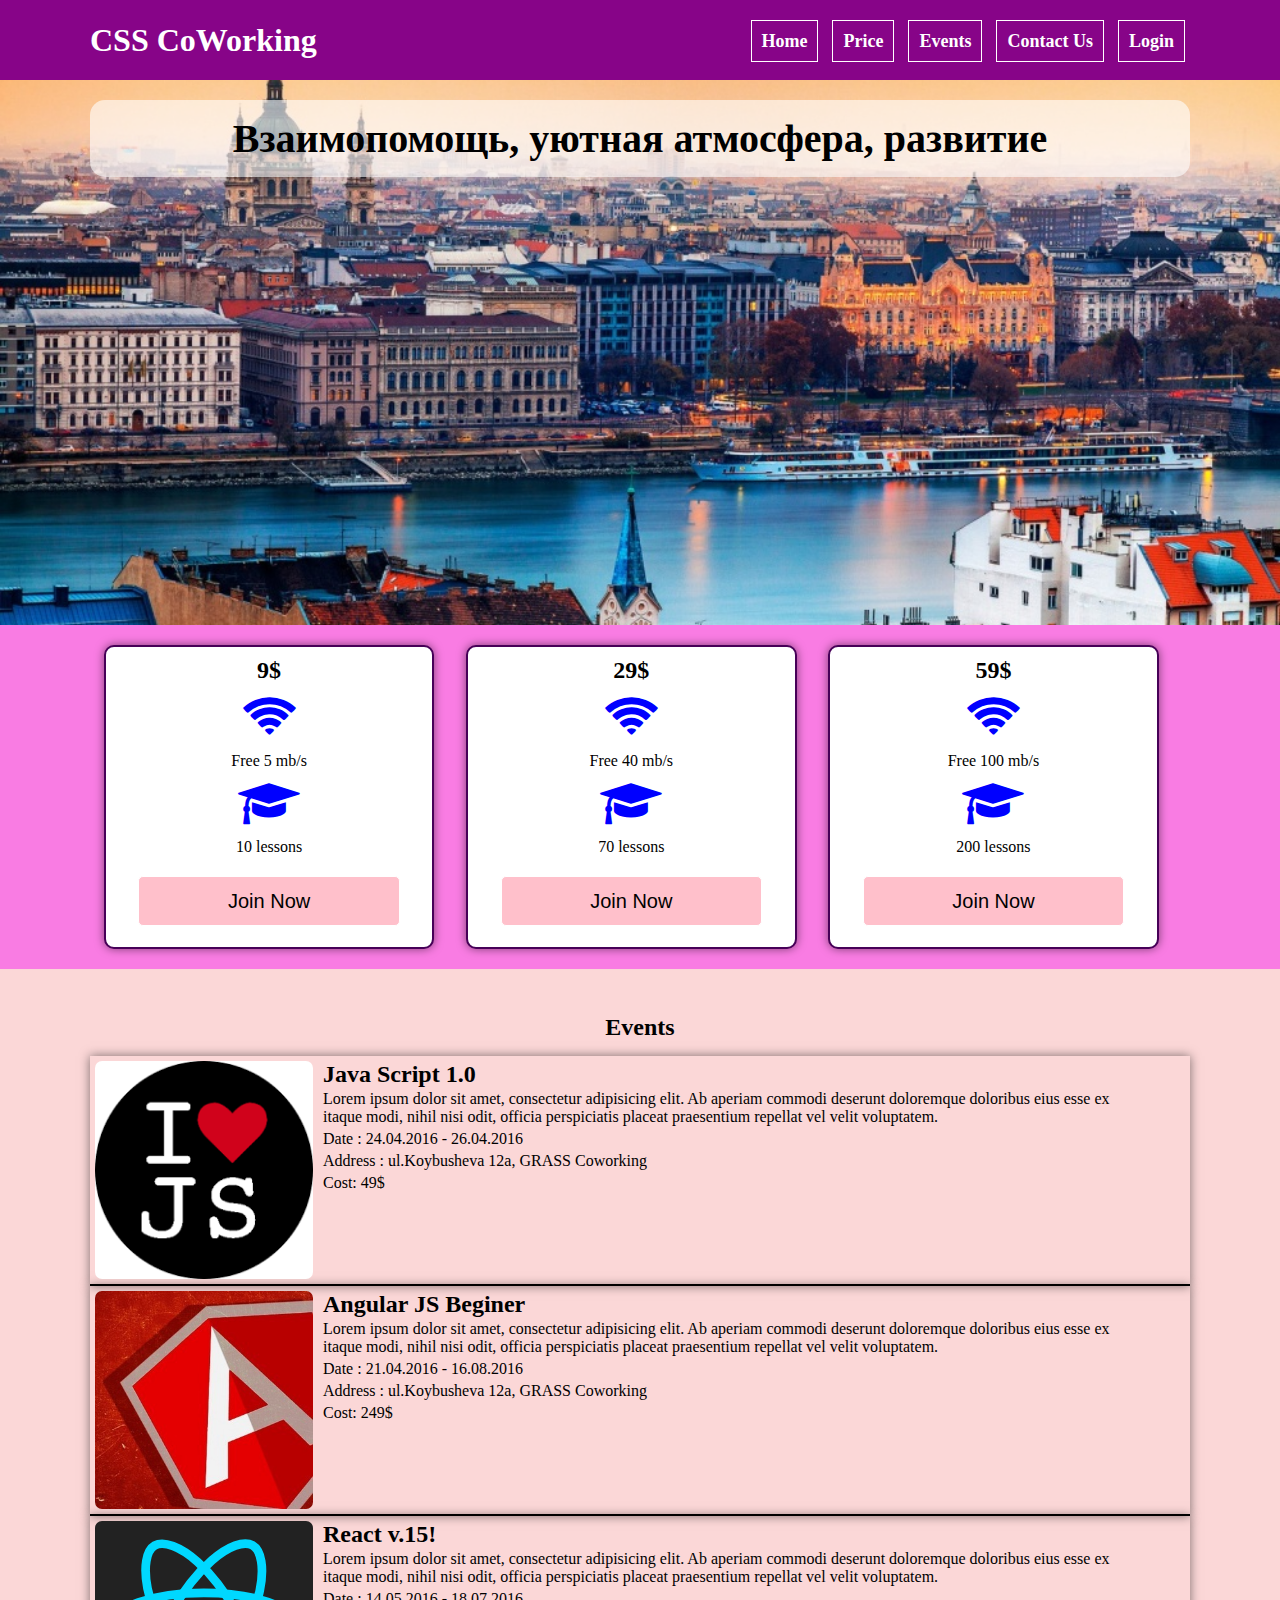
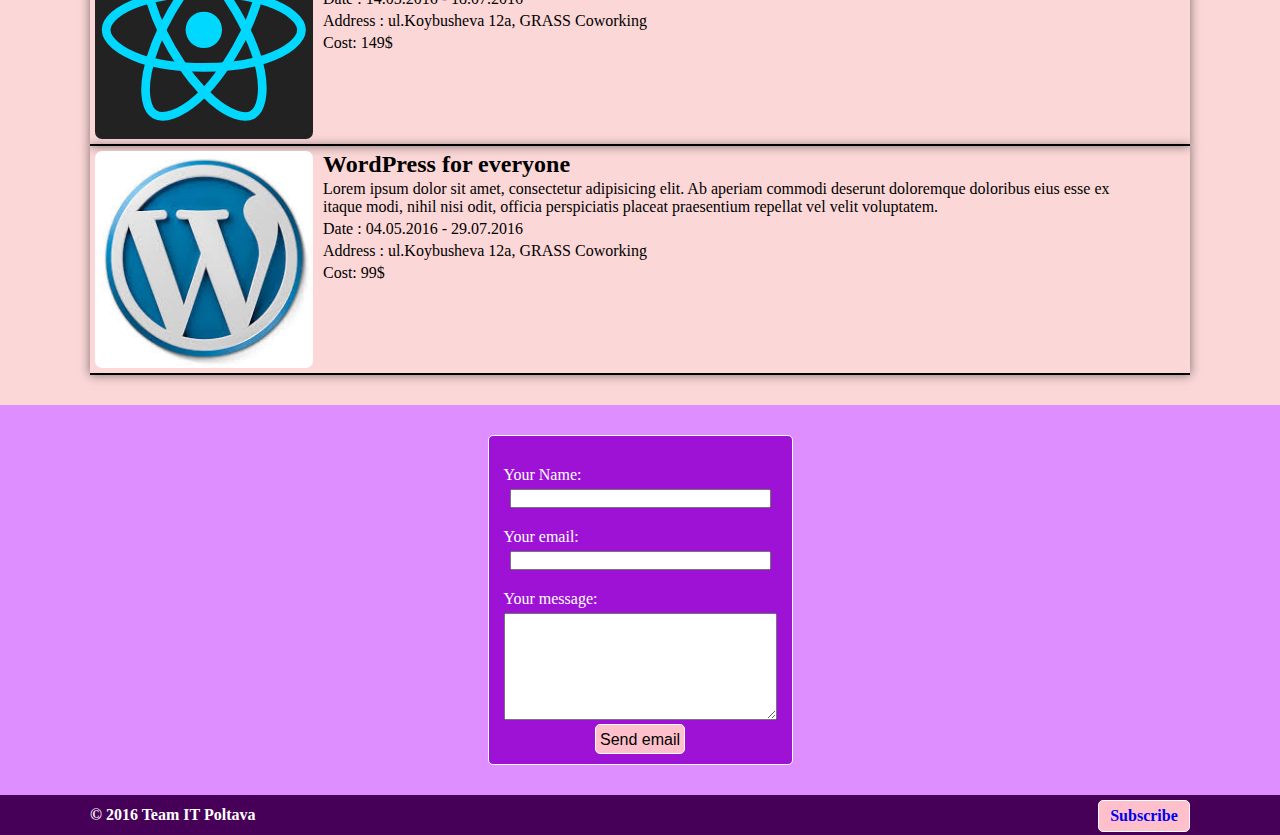
<file: index.html>
<!DOCTYPE HTML>
<html lang=“en”>
<head>
	<meta charset='UTF-8'>
	<title> CSS CoWorking </title>
	<!-- <link rel='stylesheet' href='https://maxcdn.bootstrapcdn.com/font-awesome/4.6.1/css/font-awesome.min.css'> -->
	<link rel='stylesheet' href='css/font-awesome.min.css'>
	<link rel='stylesheet' href='css/style.css'>
</head>
<body>

	<header class='header'>
		<div class='container'>
			<h1 class='header__title'>CSS CoWorking</h1>
			<i class="fa fa-bars fa-3x" aria-hidden="true"></i>
			<nav>
				<ul>
					<li><a href="#home">Home</a></li>
					<li><a href="#price">Price</a></li>
					<li><a href="#events">Events</a></li>
					<li><a href="#contact-us">Contact Us</a></li>
					<li><a href="#login">Login</a></li>
				</ul>
			</nav>
		</div>
	</header>

	<section class="home" id="home">
		<div class="container">
			<h2 class="home__title">Взаимопомощь, уютная атмосфера, развитие</h2>
		</div>
	</section>

	<section class="price section" id="price">
		<div class="container">
			<div class="tariff">
				<h2>9$</h2>
				<p><i class="fa fa-wifi fa-3x"></i></p>
				<p>Free 5 mb/s</p>
				<p><i class="fa fa-graduation-cap fa-3x"></i></p>
				<p>10 lessons</p>
				<button class="button">
					Join Now
				</button>
			</div>

			<div class="tariff">
				<h2>29$</h2>
				<p><i class="fa fa-wifi fa-3x"></i></p>
				<p>Free 40 mb/s</p>
				<p><i class="fa fa-graduation-cap fa-3x"></i></p>
				<p>70 lessons</p>
				<button class="button">
					Join Now
				</button>
			</div>

			<div class="tariff">
				<h2>59$</h2>
				<p><i class="fa fa-wifi fa-3x"></i></p>
				<p>Free 100 mb/s</p>
				<p><i class="fa fa-graduation-cap fa-3x"></i></p>
				<p>200 lessons</p>
				<button class="button">
					Join Now
				</button>
			</div>
		</div>
	</section>

	<section class="events section" id="events">
		<div class="container">
			<h2 align="center" class="section__title">Events</h2>
			<article class="post">
				<img src="img/js.png" alt="java script">
		        <div class="descriptions">
		            <h2>Java Script 1.0</h2>
		            <p> Lorem ipsum dolor sit amet, consectetur adipisicing elit. Ab aperiam commodi deserunt doloremque doloribus
		            eius esse ex itaque modi, nihil nisi odit, officia perspiciatis placeat praesentium repellat vel velit
		            voluptatem. </p>
		            <p class="date">Date : 24.04.2016 - 26.04.2016</p>
		            <p class="address">Address : ul.Koybusheva 12a, GRASS Coworking</p>
		            <p class="cost">Cost: 49$</p>
		        </div>
			</article>
			<article class="post">
		        <img src="img/angular.jpg" alt="java script">
		        <div class="descriptions">
		            <h2>Angular JS Beginer</h2>
		            <p> Lorem ipsum dolor sit amet, consectetur adipisicing elit. Ab aperiam commodi deserunt doloremque doloribus
		                eius esse ex itaque modi, nihil nisi odit, officia perspiciatis placeat praesentium repellat vel velit
		                voluptatem. </p>
		            <p class="date">Date : 21.04.2016 - 16.08.2016</p>
		            <p class="address">Address : ul.Koybusheva 12a, GRASS Coworking</p>
		            <p class="cost">Cost: 249$</p>
		        </div>
		    </article>
		    <article class="post">
		        <img src="img/react.svg" alt="java script">
		        <div class="descriptions">
		            <h2>React v.15!</h2>
		            <p> Lorem ipsum dolor sit amet, consectetur adipisicing elit. Ab aperiam commodi deserunt doloremque doloribus
		                eius esse ex itaque modi, nihil nisi odit, officia perspiciatis placeat praesentium repellat vel velit
		                voluptatem. </p>
		            <p class="date">Date : 14.05.2016 - 18.07.2016</p>
		            <p class="address">Address : ul.Koybusheva 12a, GRASS Coworking</p>
		            <p class="cost">Cost: 149$</p>
		        </div>
		    </article>
		    <article class="post">
		        <img src="img/wp.jpeg" alt="java script">
		        <div class="descriptions">
		            <h2>WordPress for everyone</h2>
		            <p> Lorem ipsum dolor sit amet, consectetur adipisicing elit. Ab aperiam commodi deserunt doloremque doloribus
		                eius esse ex itaque modi, nihil nisi odit, officia perspiciatis placeat praesentium repellat vel velit
		                voluptatem. </p>
		            <p class="date">Date : 04.05.2016 - 29.07.2016</p>
		            <p class="address">Address : ul.Koybusheva 12a, GRASS Coworking</p>
		            <p class="cost">Cost: 99$</p>
		        </div>
		    </article>
		</div>
	</section>
	<section class="contact-us section" id="contact-us">
		<div class="container">
			<form action="" method="post" class="form form_home">
				<label for="name">Your Name:</label>
				<input id="name" name="name" size="30" type="text">
				<label for="email">Your email:</label>
				<input id="email" name="email" size="30" type="text">
				<label for="message">Your message:</label>
				<textarea id="message" name="message" rows="7" cols="32"></textarea>
				<br>
				<input class="button" type="submit" value="Send email">
			</form>
		</div>
	</section>

	<footer class="footer">
		<div class="container">
			<p class="copyright">
				&copy; 2016 Team IT Poltava
			</p>

			<a href="#subscribe" class="button">Subscribe</a>

		    <a class="overlay" id="subscribe"></a>
		    <div class="popup">
		        <form action="" method="POST" class="form_popup cf">
		            <label for="name-subscribes">Your name:</label> <br>
		            <input id="name-subscribes" name="name" size="30" type="text"> <br>
		            <label for="email-subscribes">Your email:</label> <br>
		            <input id="email-subscribes" name="email" size="30" type="email"><br>
		            <input class="button_small float-right" value="Subscribe" type="submit">
			        <a class="button_small float-left" href="#close">Cansel</a>
		        </form>
		        <a class="close" title="Закрыть" href="#close"></a>
		    </div>

		    <a class="overlay" id="login"></a>
		    <div class="popup">
		        <form action="" method="POST" class="form_popup cf">
		            <label for="name-login">Your name:</label> <br>
		            <input id="name-login" name="name" size="30" type="text" pattern="[A-Za-z]{6,}"> <br>
		            <label for="password-login">Your password:</label> <br>
		            <input id="password-login" name="password" size="30" type="password"><br>

					<label>
						<input type="checkbox" onchange="document.getElementById('password-login').type = this.checked ? 'text' : 'password'">
						Show password
					</label>
					<br>

		            <input class="button_small float-left" value="Login" type="submit">
		            <a class="button_small float-right" href="admin.html">Admin</a>
		        </form>
		        <a class="close" title="Закрыть" href="#close"></a>
		    </div>

		</div>
	</footer>

	<script src="js/jquery-1.12.3.min.js"></script>
	<script src="js/main.js"></script>
</body>
</html>
</file>
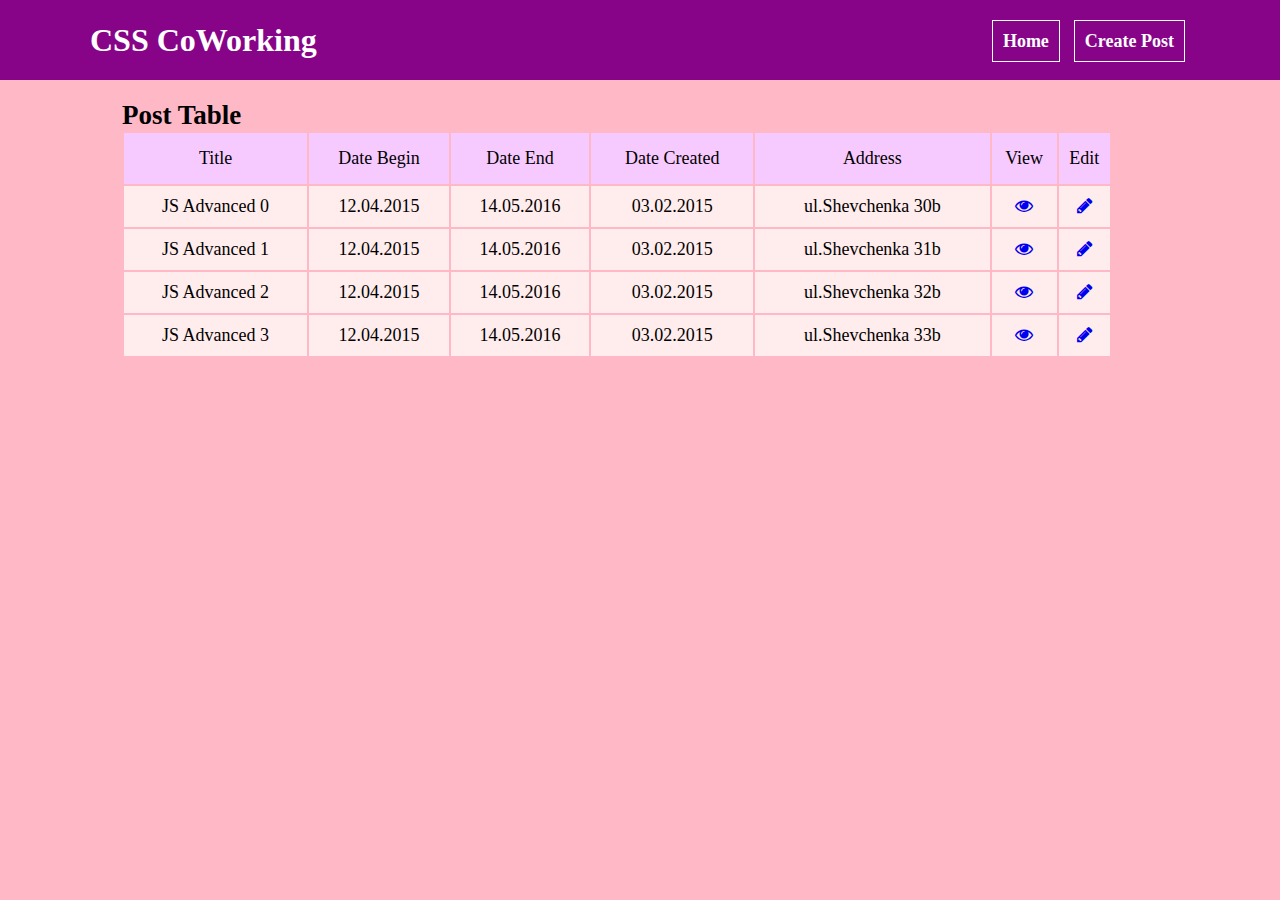
<file: admin.html>
<!DOCTYPE HTML>
<html lang=“en”>
<head>
    <meta charset='UTF-8'>
    <title> CSS CoWorking </title>
    <!-- <link rel='stylesheet' href='https://maxcdn.bootstrapcdn.com/font-awesome/4.6.1/css/font-awesome.min.css'> -->
    <link rel="stylesheet" href="css/font-awesome.min.css">
    <link rel='stylesheet' href='css/style.css'>
</head>
<body class='admin-page'>

    <header class='header'>
        <div class='container'>
            <h1 class='header__title'>CSS CoWorking</h1>
            <i class="fa fa-bars fa-3x" aria-hidden="true"></i>
            <nav>
                <ul>
                    <li><a href="index.html">Home</a></li>
                    <li><a href="#add">Create Post</a></li>
                </ul>
            </nav>
        </div>
    </header>

    <section class="table">
        <div class='container'>
            <h2> Post Table </h2>
            <table>
                <thead>
                <tr>
                    <td> Title </td>
                    <td> Date Begin </td>
                    <td> Date End </td>
                    <td> Date Created </td>
                    <td> Address </td>
                    <td> View </td>
                    <td> Edit </td>
                </tr>
                </thead>
                <tbody>
                <tr data-row="0">
                    <td> JS Advanced 0 </td>
                    <td> 12.04.2015 </td>
                    <td> 14.05.2016 </td>
                    <td> 03.02.2015 </td>
                    <td> ul.Shevchenka 30b </td>
                    <td class="view">
                        <a class="table__link_view" href="#view"> <i class="fa fa-eye" aria-hidden="true"></i> </a>
                    </td>
                    <td class="edit">
                        <a class="table__link_edit" href="#edit"> <i class="fa fa-pencil" aria-hidden="true"></i> </a>
                    </td>
                </tr>
                <tr data-row="1">
                    <td> JS Advanced 1 </td>
                    <td> 12.04.2015 </td>
                    <td> 14.05.2016 </td>
                    <td> 03.02.2015 </td>
                    <td> ul.Shevchenka 31b </td>
                    <td class="view">
                        <a class="table__link_view" href="#view"> <i class="fa fa-eye" aria-hidden="true"></i> </a>
                    </td>
                    <td class="edit">
                        <a class="table__link_edit" href="#edit"> <i class="fa fa-pencil" aria-hidden="true"></i> </a>
                    </td>
                </tr>
                <tr data-row="2">
                    <td> JS Advanced 2 </td>
                    <td> 12.04.2015 </td>
                    <td> 14.05.2016 </td>
                    <td> 03.02.2015 </td>
                    <td> ul.Shevchenka 32b </td>
                    <td class="view">
                        <a class="table__link_view" href="#view"> <i class="fa fa-eye" aria-hidden="true"></i> </a>
                    </td>
                    <td class="edit">
                        <a class="table__link_edit" href="#edit"> <i class="fa fa-pencil" aria-hidden="true"></i> </a>
                    </td>
                </tr>
                <tr data-row="3">
                    <td> JS Advanced 3 </td>
                    <td> 12.04.2015 </td>
                    <td> 14.05.2016 </td>
                    <td> 03.02.2015 </td>
                    <td> ul.Shevchenka 33b </td>
                    <td class="view">
                        <a class="table__link_view" href="#view"> <i class="fa fa-eye" aria-hidden="true"></i> </a>
                    </td>
                    <td class="edit">
                        <a class="table__link_edit" href="#edit"> <i class="fa fa-pencil" aria-hidden="true"></i> </a>
                    </td>
                </tr>
                </tbody>
            </table>
        </div>

        <a class="overlay" id="view"></a>
        <div class="popup">
            <section class="admin-event_view">
                <h3>Title of event</h3>
                <p class="admin-event__title">Angular JS Beginer</p>
                <h3>Date Begin :</h3>
                <p class="admin-event__date_begin"></p>
                <h3>Date End :</h3>
                <p class="admin-event__date_end"></p>
                <h3>Date Created :</h3>
                <p class="admin-event__date_created"></p>
                <h3>Address :</h3>
                <p class="admin-event__address"></p>
            </section>
            <a class="close" title="Закрыть" href="#close"></a>
        </div>

        <a class="overlay" id="edit"></a>
        <div class="popup">
            <form action="" method="POST" class="form_popup form_admin form_edit cf">
                <label for="title">Title:</label> <br>
                <input id="title" name="title" type="text"> <br>

                <label for="date_begin">Date Begin:</label> <br>
                <input id="date_begin" name="date_begin" type="text"><br>

                <label for="date_end">Date End:</label> <br>
                <input id="date_end" name="date_end" type="text"><br>

                <label for="date_created">Date Created:</label> <br>
                <input id="date_created" name="date_created" type="text"><br>

                <label for="address">Address:</label> <br>
                <input id="address" name="address" type="text"><br>

                <input class="button_small float-right" value="Save" type="button" id="edit-save">
                <a class="button_small float-left" href="#close">Cansel</a>
            </form>
            <a class="close" title="Закрыть" href="#close"></a>
        </div>

        <a class="overlay" id="add"></a>
        <div class="popup">
            <form action="" method="POST" class="form_popup form_admin form_add cf">
                <label for="add-title">Title:</label> <br>
                <input id="add-title" name="title" type="text"> <br>

                <label for="add-date_begin">Date Begin:</label> <br>
                <input id="add-date_begin" name="date_begin" type="text"><br>

                <label for="add-date_end">Date End:</label> <br>
                <input id="add-date_end" name="date_end" type="text"><br>

                <label for="add-date_created">Date Created:</label> <br>
                <input id="add-date_created" name="date_created" type="text"><br>

                <label for="add-address">Address:</label> <br>
                <input id="add-address" name="address" type="text"><br>

                <input class="button_small float-right" value="Create" type="button" id="add-button">
            </form>
            <a class="close" title="Закрыть" href="#close"></a>
        </div>
    </section>

    <script src="js/jquery-1.12.3.min.js"></script>
    <script src="js/main.js"></script>
    <script src="js/admin-table.js"></script>
</body>
</html>
</file>
<file: css/style.css>
* {
	padding: 0;
	margin: 0;
}
html{
	background: #ffb8c6;
}

.cf:before, .cf:after {
    content: " ";
    display: table;
}

.cf:after {
    clear: both;
}
.container{
	margin-left: auto;
	margin-right: auto;
	max-width: 1100px;
	padding: 0 20px;
}
.section__title{
	padding: 15px 0;
}
.header{
	height: 80px;
	color: #fff;
	text-align: center;
	background: #870488;
	vertical-align: middle;
	line-height: 80px;
	padding: 0 10px;
	position: fixed;
	top: 0;left: 0;right: 0;
}
.section{
	padding: 30px 0;
}
.button{
	text-align: center;
	text-decoration: none;
	line-height: 30px;
	border: 1px solid #fff;
	width: 90px;
	height: 30px;
	border-radius: 5px;
	outline: none;
	background: pink;
	font-size: 16px;
	transition: all linear .3s;
}
.button:hover{
	cursor: pointer;
	background: #eec3ff;
	transition: all linear .3s;
}
.button_small{
    text-align: center;
    text-decoration: none;
    outline: none;
    background: #ffeafb;
    font-size: 16px;
    border: 1px solid #fff0fc;
    padding: 4px 6px;
    margin-top: 10px;
    width: 90px;
    display: inline-block;
}
.button:hover,
.button_small:hover{
    cursor: pointer;
    background: #eec3ff;
    transition: all linear .3s;
}
.float-left{
    float: left;
}
.float-right{
    float: right;
}

h1,
nav,
nav li{
	display: inline-block;
}
.header__title{
	float: left;
	height: 100%;
}
nav{
	float: right;
}
nav li{
	margin: 0 5px;
	vertical-align: middle;
	line-height: 40px;
}
nav a{
	color: #fff;
	text-decoration: none;
	padding: 0 10px;
	font-weight: bold;
	font-size: 18px;
	height: 40px;
	border: 1px solid #fff;
	display: inline-block;
	transition: all linear .3s;
}
nav a:hover{
	background: #fff;
	color: #870488;
	transition: all linear .3s;
}

.home{
	min-height: 525px;
	background: #ffc5f5 url(../img/city.jpg) 50% no-repeat;
	background-size: cover;
	padding-top: 20px;
	margin-top: 80px;
}
.home__title{
	font-size: 40px;
	text-align: center;
	background: rgba(255, 255, 255, .6);
	padding: 15px;
	border-radius: 15px;
}
.price{
	min-height: 300px;
	background: #f97ce3;
	padding: 20px 0;
}
.tariff{
	width: 29.7%;
	height: 300px;
	display: inline-block;
	background: #FFF;
	border: 2px solid #470058;
	border-radius: 10px;
	box-shadow: 0 0 10px rgba(0, 0, 0, .5);
	margin: 0 1.25%;
	text-align: center;
}
.tariff h2,
.tariff p{
	padding-top: 10px;
}
.tariff i{
	color: blue;
}
.tariff .button{
	font-size: 20px;
	height: 50px;
	width: 80%;
	margin-top: 20px;
}

/*EVENTS*/
.events{
	min-height: 300px;
	background: #fbd7d7;
}
.post {
    padding: 5px;
    border-bottom: 2px solid black;
    box-shadow: 0 0 10px rgba(0,0,0,0.5);
}
.post img {
    border-radius: 7px;
    width: 20%;
    height: auto;
    float: left;
}
.post:after {
    display: block;
    clear: both;
    content: '';
}
.descriptions {
    display: inline-block;
    width: 75%;
}
.descriptions h2 {
    display: inline-block;
    padding-left: 10px;
}
.descriptions p {
    padding: 2px 0 2px 10px;
}
/*END EVENTS*/

.contact-us{
    background: #df8eff;
	text-align: center;
}

.form label{
	color: #FFF;
	display: block;
	padding: 20px 0 5px;
	text-align: left;
}
.form_home{
	display: inline-block;
	margin-left: auto;
	margin-right: auto;
    background: #9e12d6;
    border: 1px solid #fff;
    padding: 10px 15px;
    border-radius: 5px;
}

/*FOOTER*/
.footer{
	height: 40px;
	background: #470058;
	color: #fff;
	vertical-align: middle;
	line-height: 40px;
	font-weight: bold;
	bottom: 0;
	width: 100%;
}
.copyright{
	float: left;
}
.footer .button{
	float: right;
	margin-top: 5px;
	margin-left: 15px;
}
/*END FOOTER*/


.form_popup{
	width: 240px;
    display: block;
    margin: 0 auto;
    padding: 20px;
    background-color: gray;
    border-radius: 10px;
}
.overlay {
    top: 0;
    right: 0;
    bottom: 0;
    left: 0;
    z-index: 10;
    display: none;
    background-color: rgba(0, 0, 0, 0.65);
    position: fixed;
    cursor: default;
}
.overlay:target {
    display: block;
}
.popup {
    top: -100%;
    right: 0;
    left: 50%;
    z-index: 20;
    margin: 0;
    width: 85%;
    min-width: 320px;
    max-width: 600px;
    position: fixed;
    padding: 15px;
    border: 1px solid #383838;
    background: #fefefe;
    border-radius: 4px;
    font: 14px/18px 'Tahoma', Arial, sans-serif;
    box-shadow: 0 15px 20px rgba(0,0,0,.22),0 19px 60px rgba(0,0,0,.3);
    transform: translate(-50%, -500%);
    transition: transform 0.6s ease-out;
}
.overlay:target+.popup {
    transform: translate(-50%, 0);
    top: 20%;
}
.close {
    top: -10px;
    right: -10px;
    width: 20px;
    height: 20px;
    position: absolute;
    padding: 0;
    border: 2px solid #ccc;
    border-radius: 15px;
    background-color: rgba(61, 61, 61, 0.8);
    box-shadow: 0 0 10px #000;
    text-align: center;
    text-decoration: none;
    font: 13px/20px 'Tahoma', Arial, sans-serif;
    font-weight: bold;
    transition: all ease .8s;
}
.close:before {
    color: rgba(255, 255, 255, 0.9);
    content: "X";
    text-shadow: 0 -1px rgba(0, 0, 0, 0.9);
    font-size: 12px;
}
.close:hover {
    background-color: rgba(252, 20, 0, 0.8);
    -webkit-transform: rotate(360deg);
    -moz-transform: rotate(360deg);
    -ms-transform: rotate(360deg);
    -o-transform: rotate(360deg);
    transform: rotate(360deg);
}
/*--end popup--*/

.header i {
    float: right;
    margin-top: 16px;
    display: none;
}


@media screen and (max-width: 850px) {
    nav {
        position: absolute;
        top: -100%;
        width: 100%;
        left: 0;
    }
    .header i {
        display: block;
    }
    .action {
        height: 289px;
        transition: all cubic-bezier(0.6,-0.01, 0.49, 0.99) 0.4s;
    }
    .admin-page .action {
        height: 166px;
    }
    .action nav {
        position: absolute;
        top: 80px;
        width: 100%;
        left: 0;
    }
    .action nav li {
        display: block;
        margin: 0;
    }
    .action nav a {
        border: none;
        border-top: 1px solid blue;
        width: 100%;
        box-shadow: 0 0 10px rgba(0,0,0,0.5);
    }
}


/*table*/
.table {
    font-size: 18px;
    margin-left: 5%;
    padding-top: 20px;
    margin-top: 80px;
}
table {
    text-align: center;
    width: 90%;
}
thead {
    background: #f7caff;
}
thead td{
    padding: 15px 0;
}
tbody {
    background: #ffecec;
}
tbody td{
	padding: 10px 0;
}
.view {
    color: blue;
}
.edit {
    color: red;
}

.table__link{
    width: 100%;
    height: 100%;
    display: inline-block;
}



/*ADMIN POPUP*/
.admin-event_view h3{
    font-weight: 400;
}
.admin-event_view p{
    padding-bottom: 15px;
}

.form_admin input:not(.button_small){
    width: 238px;
}
/*END ADMIN POPUP*/
</file>
